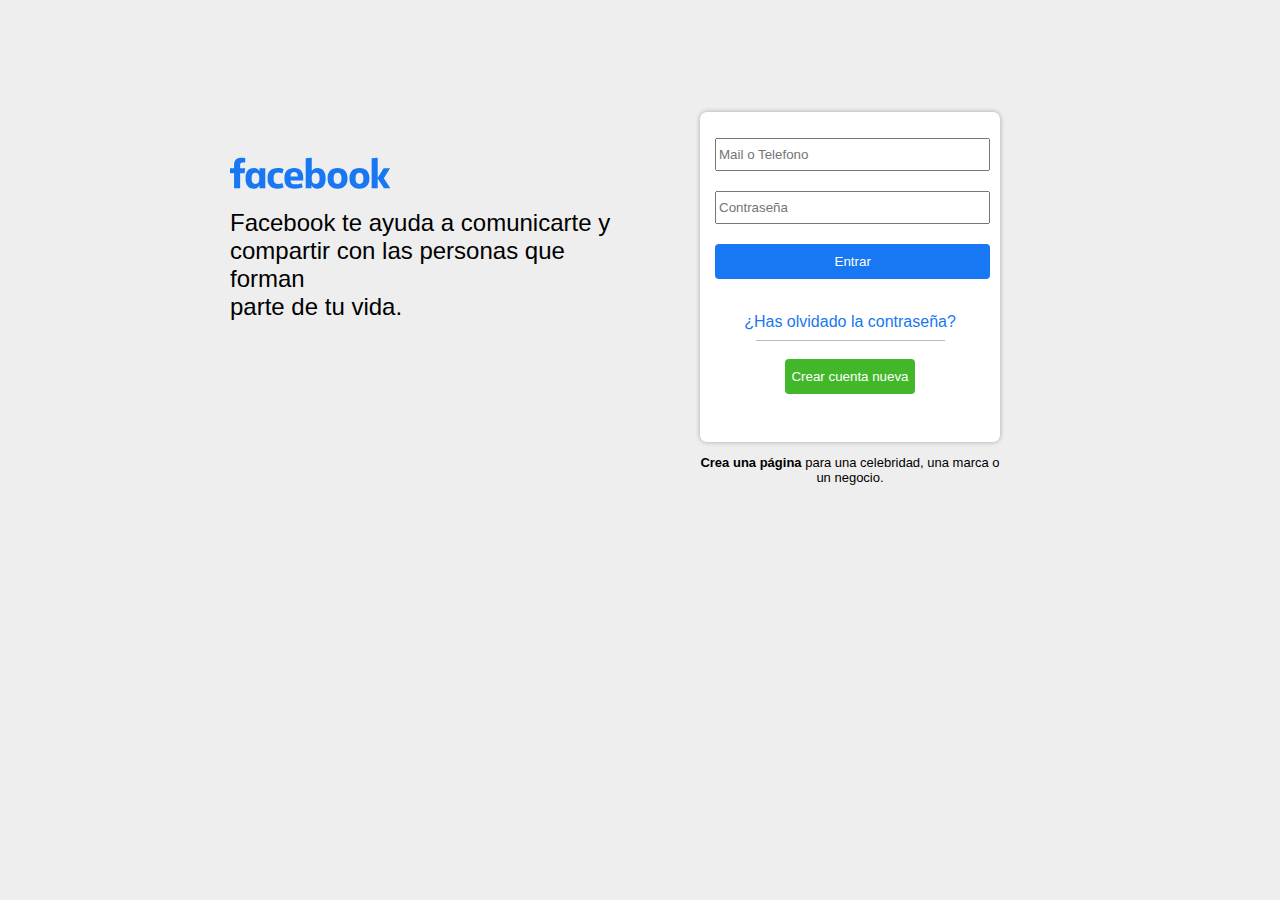
<file: Ejercicios-clon/Facebook/f2/index.html>
<!DOCTYPE html>
<html lang="en">
<head>
    <meta charset="UTF-8">
    <meta http-equiv="X-UA-Compatible" content="IE=edge">
    <meta name="viewport" content="width=device-width, initial-scale=1.0">
    <link rel="stylesheet" href="style.css">
    <link rel="shortcut icon" href="https://static.xx.fbcdn.net/rsrc.php/yb/r/hLRJ1GG_y0J.ico" type="image/x-icon">
    <meta name="viewport" content="width=device-width, initial-scale=1.0">
    <title>Facebook</title>
</head>
<body>
    <header></header>
    <nav></nav>
    <section>
        <div class="caja-principal">
            <div class="caja-texto">
                <div id="img"><img src="../images/images/logo.svg" id="face" alt="Facebook" height="100%" width="100%"></div>
                <div id="text"><p>Facebook te ayuda a comunicarte  y <br> compartir  con las personas que forman <br> parte de tu vida.</p></div>
            </div>
            <div class="caja-registrate">
                <div id="mail-password">
                    <form >
                   <input type="email" id="mail" required placeholder="Mail o Telefono" style="width: 99%;height: 27px;">
                   <input type="password" id="password" required placeholder="Contraseña" style="width: 99%;height: 27px;">
                   <input type="submit" id="entrar" value="Entrar" style="width: 102%; height: 35px; background-color: #1877f2; color: #ffffff; border: 18px; border-radius: 4px;">
                   </form>
                   <div id="pregunta"><a href="" id="pr">¿Has olvidado la contraseña?</a></div>
                     <div id="caja-boton-ver">
                          <div ><input type="button" id="boton-ver" value="Crear cuenta nueva" style="width: 100%; height: 35px; background-color: #42b72a; color: #ffffff; border: 18px; border-radius: 4px;"> </div>
                     </div>
                </div>
            </div>
           
             <div class="caja-crear">
                 <div id="caja-ct"><p id="cr"><strong>Crea una página</strong> para una celebridad, una marca o <br> un negocio.</p></div>
            </div>
          </div>
    </section>
    <aside></aside>
    <footer></footer>
    
</body>
</html>
</file>
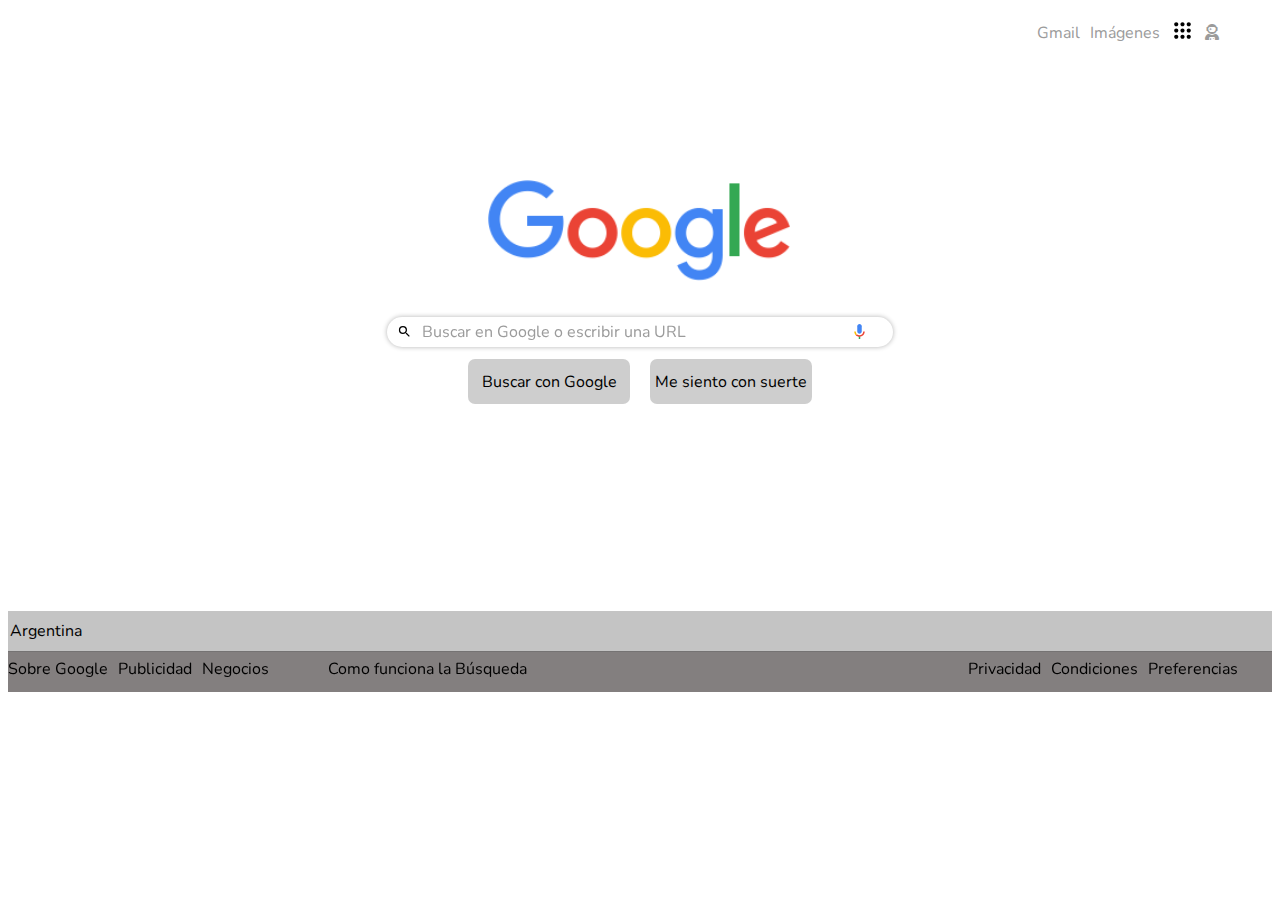
<file: Ejercicios-clon/Google/Google/g2/index.html>
<!DOCTYPE html>
<html lang="en">
<head>
    <meta charset="UTF-8">
    <meta http-equiv="X-UA-Compatible" content="IE=edge">
    <meta name="viewport" content="width=device-width, initial-scale=1.0">
    <link rel="stylesheet" href="style.css">
    <link rel="stylesheet" href="https://cdnjs.cloudflare.com/ajax/libs/font-awesome/6.0.0/css/all.min.css">
    <link rel="stylesheet" href="https://cdnjs.com/libraries/font-awesome">
    <link rel="shortcut icon" href="../img/img/favicon.ico" type="image/x-icon">
    <title>Google</title>
</head>
<body>
    <header>
      <nav> 
         <div class="caja-nav"> 
             <div id="cj-nav">
             <a href="" id="gmail">Gmail</a>
             <a href="" id="img">Imágenes</a>
             <a href="" id="puntos"><img src="../img/img/menu_puntos.svg" alt="" height="25px" width="25px"></a>
             <a href="" id="user"><i class="fa-solid fa-user-astronaut"></i></a>
         </div>
      </div>
      </nav>
    </header>
    <section>
        <div class="caja-principal">
            <div class="caja-img"> <img src="../img/img/google-logo.png" id="goog" alt="Google" height="auto" width="100%"></div>
            <div class="caja-bus"><img src="../img/img/search_icon.svg" id="lupa" alt="buscador" height="15px" width="15px"><p id="text">Buscar en Google o escribir una URL</p> <img src="../img/img/google_mic.svg" alt="mic" id="mic" height="15px" width="15px"></div>
            <div class="botones-2">
                <div id="boton-1"><p id="uno">Buscar con Google</p></div>
                <div id="boton-2"><p id="dos"> Me siento con suerte</p></div>
            </div>
        </div>
    </section>
    <aside></aside>
    <footer>
        <div class="caja-foot">
            <div id="arg"><p>Argentina</p></div>
        </div>
        <div class="caja-footer">
            <div id="cj-foot">

                <div id="sg-publi-neg">
                    <a href="" id="sg"> Sobre Google</a>
                    <a href="" id="publi">Publicidad</a>  
                    <a href="" id="neg">Negocios</a>     
                </div> 
                    <!-- <div id=""><p ></p></div>   <div id=""> <p > </p></div> -->
                <div id="cj-cfb">
                    <a href="" id="cfb">Como funciona la Búsqueda</a> 
                </div>   
                 <div id="pr-c-pre"> 
                     <a href="" id="pri">Privacidad</a>
                     <a href="" id="con">Condiciones</a>
                    <a href="" id="pre">Preferencias</a>   
                </div> 
         </div>
        </div>
    </footer>
</body>
</html>
</file>
<file: Ejercicios-clon/Facebook/f2/style.css>
body{
    background-color: #eee;
    font-family: Helvetica, Arial, sans-serif;
}

.caja-principal{
/*   background-color: blue;   */
    display: flex;
    justify-content: center;
    align-items: center;
    flex-direction: row;
    flex-wrap: wrap; 
    height: 440px;
    width: 90%;
    max-width: 1000px;
    margin-left: auto;
    margin-right: auto;
    margin-top: 8%;
}
/* CAJA texto  */
.caja-texto{
/*  background-color: rgb(223, 73, 73);  */
    height: 330px;
    width: 40%;
    margin-right: 7%;
    position: relative;
    top: -1%;

    
}

#img{
/*  background-color: aqua;  */
    display: flex;
    justify-content: center;
    align-items: center;
    height: 90px;
    width: 50%;
    margin-left: auto;
    margin-right: auto;
    position: relative;
    top: 5%;
    left: -25%;
}

#face{
    position: relative;
    left: -10%;
}

#text{
/*  background-color: rgb(89, 104, 104);   */
    height: 190px;
    width: 100%;
    margin-left: auto;
    margin-right: auto;
    position: relative;
    top: -5%;
    font-size: x-large;
  

}

/* CAJA registrate  */
.caja-registrate{
     background-color: rgb(255, 255, 255); 
    display: flex;
    justify-content: center;
    max-height: 335px;
    height: 330px;
    width: 30%;
    margin-left: 5%;
    border-radius: 7px;
    box-shadow: 0 0px 5px rgba(0, 0, 0, 0.3);
    position: relative;
    top: -1%;
    left: -5%;

}

#mail-password{
/*  background-color: aqua;  */
  
    flex-direction: column;
    height: 290px;
    width: 90%;
    position: relative;
    top: 5%;
    
    
}

#mail{

    position: relative;
    top: 10px;
}

#password{
    position: relative;
    top: 30px;
  
}

#entrar{
   
    position: relative;
    top: 50px;
}

#pregunta{
    display: flex;
    justify-content: center;
    align-items: center;
    position: relative;
    top:29%;
    text-decoration: none;
    color: #1877f2;
    width: 100%;
    margin-left: auto;
    margin-right: auto;
}

#pr{
    text-decoration: none;
    color: #1877f2;
}



#caja-boton-ver{
/*     background-color: chartreuse;  */
    display: flex;
    justify-content: center;
    align-items: center;
    height: 70px;
    width: 70%;
    margin-left: auto;
    margin-right: auto;
    position: relative;
    top: 32%;
    border-top: 1px solid rgb(185, 185, 185);
 
}



/* Caja crear */  

.caja-crear{
/*  background-color: darkgray;   */
 display: flex;
 justify-content: center;
 align-items: center;
    height: 50px;
    width: 30%;
    position: relative;
    top: -7%;
    left: 21%;


}

#cr{
    font-size: small;
    text-align: center;
 
}

@media screen and (min-width: 710px) and (max-width: 888px){
      body{
   /*        background-color: orange; */
      }

      .caja-principal{
        /*  background-color: blue;  */   
            display: flex;
            justify-content: center;
            align-items: center;
            flex-direction: row;
            flex-wrap: wrap; 
            height: 440px;
            width: 90%;
            max-width: 1000px;
            margin-left: auto;
            margin-right: auto;
            margin-top: 8%;
        }

        #pregunta{
            font-size: small;
            text-align: center;
        }

        #boton-ver{
            font-size: small;
        
        }
}


@media screen and (min-width: 350px) and (max-width: 710px){
    body{
    /*     background-color: rgb(230, 60, 30); */
    }
    .caja-principal{
      /*  background-color: blue;  */    
            display: flex;
            justify-content: center;
            align-items: center;
            flex-direction:column;
            flex-wrap: wrap; 
            height: 600px;
            width: 90%;
            max-width: 1000px;
            margin-left: auto;
            margin-right: auto;
            margin-top: 2%;
        }
        .caja-texto{
        /*     background-color: rgb(223, 73, 73);  */
               /* height: 30%; */
              height: 150px;
               width: 46%;
               margin-right: auto;
               margin-left: auto;
               position: relative;
               top: -10%;
           }
        #img{
               position: relative;
               left: 5%;
               top: 30px;
             }
        #text{
       /*     background-color: rgb(89, 104, 104);   */
              height: 110px;
              width: 100%;
              margin-left: auto;
              margin-right: auto;
              position: relative;
              top: -5%;
              font-size: medium;
              text-align: left;
          }    
        .caja-registrate{
      /*   background-color: rgb(255, 255, 255);  */
        display: flex;
        justify-content: center;
        max-height: 335px;
        min-width: 40%;
        height: 330px;
        width: 50%;
        position: relative;
        top: 1%;
        left: -2%;
       
       }        
       .caja-crear{
      /*   background-color: darkgray;   */
        display: flex;
        justify-content: center;
        align-items: center;
           height: 50px;
           width: 30%;
           position: relative;
           top: 5%;
           left: 0%;
       }  
}   

@media screen and (min-width: 320px) and (max-width: 350px){
    body{
      
    }
    .caja-principal{
        /*  background-color: blue;  */    
              display: flex;
              justify-content: center;
              align-items: center;
              flex-direction:column;
              flex-wrap: wrap; 
              height: 600px;
              width: 90%;
              max-width: 1000px;
              margin-left: auto;
              margin-right: auto;
              margin-top: 2%;
          }
          .caja-texto{
          /*     background-color: rgb(223, 73, 73);  */
                 /* height: 30%; */
                height: 150px;
                 width: 46%;
                 margin-right: auto;
                 margin-left: auto;
                 position: relative;
                 top: -10%;
             }
          #img{
              
                 position: relative;
                 width: 110%;
                 left: 5%;
                 top: 30px;
               }

         #img img{
             height:80%;
         }
          #text{
         /*     background-color: rgb(89, 104, 104);   */
                height: 110px;
                width: 100%;
                margin-left: auto;
                margin-right: auto;
                position: relative;
                top: -5%;
                font-size: medium;
                text-align: left;
                color: #eee;
            }    
          .caja-registrate{
        /*   background-color: rgb(255, 255, 255);  */
          display: flex;
          justify-content: center;
          max-height: 300px;
          min-width: 40%;
          height: 295px;
          width: 90%;
          position: relative;
          top: -15%;
          left: -2%;
         
         }        
         .caja-crear{
        /*   background-color: darkgray;   */
          display: flex;
          justify-content: center;
          align-items: center;
             height: 50px;
             width: 60%;
             position: relative;
             top: -10%;
             left: 0%;
         }  

}
</file>
<file: Ejercicios-clon/Google/Google/g2/style.css>
@import url('https://fonts.googleapis.com/css2?family=Nunito:wght@200&display=swap');
body{
    font-family: 'Nunito', sans-serif;
}

/* nav */

.caja-nav{
   /*  background-color: aqua; */
    display: flex;
    justify-content: center;
    align-items: center;
    height: 50px;
    width: 100%;
}

#cj-nav{
  /*   background-color: chocolate; */
    display: flex;
    justify-content: center;
    align-items: center;
    height: 45px;
    width: 20%;
    position: relative;
    left: 39%;
}

#gmail {
    margin-right: 10px;
    text-decoration: none;
    color: rgb(155, 155, 155);

}

#img{
    margin-right:10px ;
    text-decoration: none;
    color: rgb(155, 155, 155);
}

#puntos{
    margin-right:10px ;
}

#user{
    margin-right:10px ;
    text-decoration: none;
    color: rgb(155, 155, 155);
}


/* Buscador */

.caja-principal{
      /* background-color: chartreuse;   */
    height: 300px;
    width: 40%;
    margin-left: auto;
    margin-right: auto;
    margin-top: 9%;
    max-height: 305px;
    
}

.caja-img{
/*   background-color: brown;   */
    display: flex;
    justify-content: center;
    align-items: center;
    height: 120px;
    width: 60%;
    margin-left: auto;
    margin-right: auto;
}

.caja-bus{
   /*   background-color: blue;  */
    height: 30px;
    width: 100%;
    display: flex;
    justify-content: center;
    align-items: center;
    margin-left: auto;
    margin-right: auto;
    margin-top: 25px;
    /* border: solid rgb(224, 224, 224) 3px; */
    border-radius: 100px;
    box-shadow: 0 0px 5px rgba(0, 0, 0, 0.3);
}

#lupa{
    margin-right: 7px;
    left: 31%;
    position: fixed;
}

#mic{
    margin-left: 7px;
    left: 66%;
    position: fixed;
}

#text{
    color: rgb(155, 155, 155);
    left: 33%;
    position: fixed;
}

.botones-2{

    display: flex;
    justify-content: center;
    align-items: center;
    flex-direction: row;
    height: 50px;
    width: 80%;
    margin-left: auto;
    margin-right: auto;
    margin-top: 10px;
}


#boton-1{
    background-color:rgba(197, 197, 197, 0.842);
    display: flex;
    justify-content: center;
    align-items: center;
    border-radius: 7px;
    height: 45px;
    width: 40%;
    margin-right: 10px;
    text-align: center;
}

#boton-2{
    background-color:rgba(197, 197, 197, 0.842);
    display: flex;
    justify-content: center;
    align-items: center;
    border-radius: 7px;
    height: 45px;
    width: 40%;
    margin-left: 10px;
    text-align: center;
}

/* FOOTER */
.caja-foot{
    background-color: rgb(196, 196, 196);
    height: 40px;
    width: 100%;
    margin-top: 4%;
    border-bottom: 1px solid rgb(117, 115, 115);
}

.caja-footer{
    background-color: rgb(131, 127, 127);
    flex-wrap: wrap;
    flex-direction: row;
    height: 40px;
    width: 100%;
   
}

#arg{
   display: flex;
  /*  background-color: aqua; */
   color: (196, 196, 196);
   display: flex;
   justify-content: center;
   align-items: center;
   width: 6%;
   height: 40px;
}

#cj-foot{
    /* background-color: chartreuse; */
    display: flex;
    flex-direction: row;
    height: 35px;
    width:100%;
    position: fixed;
    flex-wrap: wrap;
    
    
}

footer{
    display: flex;
    flex-wrap: wrap;
    margin-top: 7%;
}

#sg-publi-neg{
/*     background-color: aqua; */
    width: 25%;
    display: flex;
    flex-wrap: wrap;
    align-items: center;


}





#cj-cfb{
   /*   background-color: rgb(255, 0, 0);  */
    display: flex;
    flex-wrap: wrap;
    align-items: center;
    width:25%;
    
}

#pr-c-pre{
/*     background-color: rgb(105, 85, 219);  */
    display: flex;
   
    align-items: center;
    width:30%;  
    position: relative;
    left: 25%;
}


#con{
    margin-right: 10px;
}

#pri{
    margin-right: 10px;
} 

#publi{
    margin-right: 10px;
}

#sg{
  margin-right: 10px;
  
 
}


footer a{
    text-decoration: none;
    color: black;
}


@media screen and (max-width:1130px){
/* body{
    background-color: aqua;
} */
    #arg{
        display: flex;
     /*    background-color: aqua; */
        color: (196, 196, 196);
        display: flex;
        justify-content: center;
        align-items: center;
        width: 14%;
        height: 40px;
     }
    #sg-publi-neg{
    /*     background-color: aqua; */
        width: 30%;
        display: flex;
        justify-content: center;
        align-items: center;
        word-spacing: 2px;
    
    }
     
    #cj-cfb{
        /*  background-color: rgb(255, 0, 0);  */
        display: flex;
        flex-wrap: wrap; 
        width:25%;
        
    }
    
    #pr-c-pre{
       /*  background-color: rgb(105, 85, 219);  */
        display: flex;
        align-items: center;
        width:30%;  
        position: relative;
        left: 17%;
    }
}

@media screen and (max-width:1010px){
/*     body{
        background-color: rgb(107, 126, 13);
    } */
    #arg{
        margin-left: -10px;
    }

    #sg-publi-neg{
       /*  background-color: aqua; */
        width: 30%;
        display: flex;
        justify-content: center;
        align-items: center;
        word-spacing: 2px;
    
    }
     
    #cj-cfb{
        /*  background-color: rgb(255, 0, 0);  */
        display: flex;
        flex-wrap: wrap;       
        width:25%;
        
    }
    
    #pr-c-pre{
      /*   background-color: rgb(105, 85, 219);  */
        display: flex;
        align-items: center;
        width:30%;  
        position: relative;
        left: 14%;
    }
}

@media screen and (max-width:900px){
/*     body{
        background-color: rgb(255, 0, 170);
    } */

    #arg{
        margin-left: -15px;
    }

    #sg-publi-neg{
       /*  background-color: aqua; */
        width: 30%;
        display: flex;
        justify-content: center;
        align-items: center;
        word-spacing: 2px;
    
    }
     
    #cj-cfb{
        /*  background-color: rgb(255, 0, 0);  */
        display: flex;
        flex-wrap: wrap;
        width:25%;
        
    }
    
    #pr-c-pre{
       /*  background-color: rgb(105, 85, 219); */ 
        display: flex;
        align-items: center;
        width:30%;  
        position: relative;
        left: 12%;
    }
}

@media screen and (max-width:875px){
/*     body{
        background-color: rgb(60, 255, 0);
    } */
    #arg{
        margin-left: -2px;
    }
    #cj-nav{
        /*   background-color: chocolate; */
          display: flex;
          justify-content: center;
          align-items: center;
          height: 45px;
          width: 20%;
          position: relative;
          left: 34%;
      }

    #text{
        font-size: small;
    }
    .caja-footer{
      /*   background-color: rgb(83, 50, 50); */
        flex-wrap: wrap;
        flex-direction: row;
        height: 80px;
        width: 100%;
        
    }

    #cj-foot{
     /*    background-color: chartreuse; */
        display: flex;
        flex-direction: column;
        height: 120px;
        width:100%;
        position: fixed;
        flex-wrap: wrap;
        
        
    }

    #sg-publi-neg{
  /*       background-color: aqua; */
        width: 100%;
        display: flex;
        justify-content: flex-start;
        position: relative;
        left: 2%;

    
    }
     
    #cj-cfb{
      /*    background-color: rgb(255, 0, 0);  */
        display: flex;
        flex-wrap: wrap;
        width:100%;
        position: relative;
        left: 2%;
        
    }
    
    #pr-c-pre{
/*         background-color: rgb(105, 85, 219);  */
        display: flex;
        align-items: center;
        width:100%;  
        position: relative;
        left: 2%;
    }

    #mic{
        margin-left: 7px;
        left: 64%;
        position: fixed;
    }
}   

@media screen and (max-width:750px){
/*     body{
        background-color: rgb(37, 14, 148);
    } */
    #arg{
        margin-left: 2px;
        
    }
}


@media screen and (max-width:640px){
    #arg{
        margin-left: 8px;
        position: fixed;
    }
/*     body{
        background-color: rgb(196, 49, 49);
    } */
    #cj-nav{
        /*   background-color: chocolate; */
          display: flex;
          justify-content: center;
          align-items: center;
          height: 45px;
          width: 20%;
          position: relative;
          left: 30%;
      }

    #text{
        color: rgb(155, 155, 155);
        left: 34%;
        position: fixed;
        font-size: x-small;
    }
    .caja-footer{
      /*   background-color: rgb(83, 50, 50); */
        flex-wrap: wrap;
        flex-direction: row;
        height: 80px;
        width: 100%;
        
    }

    #cj-foot{
     /*    background-color: chartreuse; */
        display: flex;
        flex-direction: column;
        height: 120px;
        width:100%;
        position: fixed;
        flex-wrap: wrap;
        
        
    }

    #sg-publi-neg{
  /*       background-color: aqua; */
        width: 100%;
        display: flex;
        justify-content: flex-start;
        position: relative;
        left: 2%;

    
    }
     
    #cj-cfb{
      /*    background-color: rgb(255, 0, 0);  */
        display: flex;
        flex-wrap: wrap;
        width:100%;
        position: relative;
        left: 2%;
        
    }
    
    #pr-c-pre{
/*         background-color: rgb(105, 85, 219);  */
        display: flex;
        align-items: center;
        width:100%;  
        position: relative;
        left: 2%;
    }

    #mic{
        margin-left: 7px;
        left: 64%;
        position: fixed;
    }

    #boton-1{
 
        font-size: small;
    }
    
    #boton-2{
        font-size: small;
    }


}    

@media screen and (max-width:500px){
/*     body{
        background-color: rgb(242, 255, 0);
    }
 */


    .caja-principal{
        /* background-color: chartreuse;   */
      height: 300px;
      width: 60%;
      margin-left: auto;
      margin-right: auto;
      margin-top: 9%;
      max-height: 305px;
      
  }
  
    #arg{
        position: fixed;
        left: -10px;
    }
    .caja-nav{
        /*  background-color: aqua; */
         display: flex;
         justify-content: center;
         align-items: center;
         height: 50px;
         width: 90%;
     }
     

     

    #cj-nav{
        /*   background-color: chocolate; */
          display: flex;
          justify-content: center;
          align-items: center;
          height: 45px;
          width: 20%;
          position: relative;
          left: 30%;
      }

    #text{
        color: rgb(155, 155, 155);
        left: 30%;
        position: fixed;
        font-size: xx-small;
    }
    .caja-footer{
      /*   background-color: rgb(83, 50, 50); */
        flex-wrap: wrap;
        flex-direction: row;
        height: 80px;
        width: 100%;
        
    }

    .caja-foot{
        background-color: rgb(196, 196, 196);
        height: 40px;
        width: 100%;
        margin-top: 4%;
        border-bottom: 1px solid rgb(117, 115, 115);
    }
    

    #cj-foot{
     /*    background-color: chartreuse; */
        display: flex;
        flex-direction: column;
        height: 120px;
        width:80%;
        position: fixed;
        flex-wrap: wrap;
        
        
    }

    #sg-publi-neg{
  /*       background-color: aqua; */
        width: 100%;
        display: flex;
        justify-content: flex-start;
        position: relative;
        left: 2%;

    
    }
     
    #cj-cfb{
      /*    background-color: rgb(255, 0, 0);  */
        display: flex;
        flex-wrap: wrap;
        width:100%;
        position: relative;
        left: 2%;
        
    }
    
    #pr-c-pre{
/*         background-color: rgb(105, 85, 219);  */
        display: flex;
        align-items: center;
        width:100%;  
        position: relative;
        left: 2%;
    }

    #mic{
        margin-left: 7px;
        left: 70%;
        position: fixed;
    }

    #lupa{
        margin-right: 7px;
        left: 25%;
        position: fixed;
    }
    

    #boton-1{
 
        font-size: xx-small;
    }
    
    #boton-2{
        font-size: xx-small;
    }
#arg{
    margin-left: 30px;
}

}    

@media screen and (max-width:320px){
/*     body{
        background-color: rgb(0, 255, 55);
    }  */
    #arg{
        position: fixed;
        left: -1px;
    }
    .caja-principal{
        /* background-color: chartreuse;   */
      height: 300px;
      width: 80%;
      margin-left: auto;
      margin-right: auto;
      margin-top: 9%;
      max-height: 305px;
      
  }

    .caja-nav{
        /*  background-color: aqua; */
         display: flex;
         justify-content: center;
         align-items: center;
         height: 50px;
         width: 90%;
     }
     

    #cj-nav{
        /*   background-color: chocolate; */
          display: flex;
          justify-content: center;
          align-items: center;
          height: 45px;
          width: 20%;
          position: relative;
          left: 30%;
      }

    #text{
        color: rgb(155, 155, 155);
        left: 22%;
        position: fixed;
        font-size: xx-small;
    }
    .caja-footer{
      /*   background-color: rgb(83, 50, 50); */
        flex-wrap: wrap;
        flex-direction: row;
        height: 80px;
        width: 100%;
        
    }

    .caja-foot{
        background-color: rgb(196, 196, 196);
        height: 40px;
        width: 100%;
        margin-top: 4%;
        border-bottom: 1px solid rgb(117, 115, 115);
    }
    

    #cj-foot{
     /*    background-color: chartreuse; */
        display: flex;
        flex-direction: column;
        height: 120px;
        width:80%;
        position: fixed;
        flex-wrap: wrap;
        
        
    }

    #sg-publi-neg{
  /*       background-color: aqua; */
        width: 100%;
        display: flex;
        justify-content: flex-start;
        position: relative;
        left: 2%;

    
    }
     
    #cj-cfb{
      /*    background-color: rgb(255, 0, 0);  */
        display: flex;
        flex-wrap: wrap;
        width:100%;
        position: relative;
        left: 2%;
        
    }
    
    #pr-c-pre{
/*         background-color: rgb(105, 85, 219);  */
        display: flex;
        align-items: center;
        width:100%;  
        position: relative;
        left: 2%;
    }

    #mic{
        margin-left: 7px;
        left: 77%;
        position: fixed;
    }

    #lupa{
        margin-right: 7px;
        left: 16%;
        position: fixed;
    }

    #boton-1{
 
        font-size: xx-small;
    }
    
    #boton-2{
        font-size: xx-small;
    }
#arg{
    margin-left: 30px;
}
}
</file>
